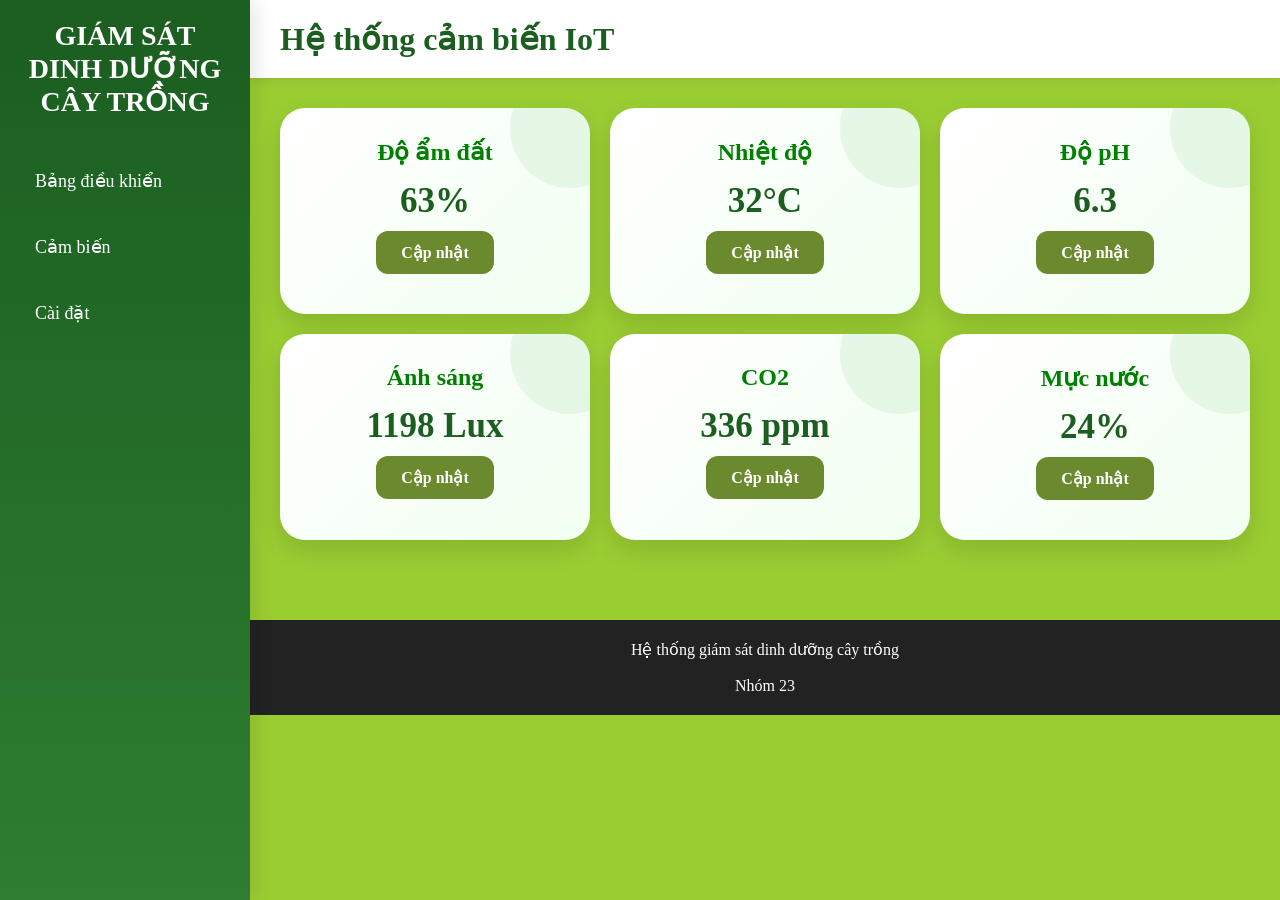
<file: cambien.html>
<!doctype html>
<html lang="vi">
  <head>
    <meta charset="UTF-8" />

    <meta name="viewport" content="width=device-width, initial-scale=1.0" />

    <title>Cảm biến hệ thống</title>

    <link rel="stylesheet" href="style.css" />
  </head>

  <body>
    <aside class="sidebar">
      <div class="logo">GIÁM SÁT DINH DƯỠNG CÂY TRỒNG</div>

      <ul>
        <li>
          <a href="index.html"> Bảng điều khiển </a>
        </li>

        <li>
          <a href="cambien.html"> Cảm biến </a>
        </li>

        <li>
          <a href="setting.html"> Cài đặt </a>
        </li>
      </ul>
    </aside>
    <div class="main-content">
      <header>
        <h1>Hệ thống cảm biến IoT</h1>
      </header>

      <section class="sensor-grid">
        <div class="sensor-box">
          <h2>Độ ẩm đất</h2>

          <p id="humidityValue">65%</p>

          <button class="btn" onclick="updateHumiditySensor()">Cập nhật</button>
        </div>

        <div class="sensor-box">
          <h2>Nhiệt độ</h2>

          <p id="tempValue">28°C</p>

          <button class="btn" onclick="updateTempSensor()">Cập nhật</button>
        </div>

        <div class="sensor-box">
          <h2>Độ pH</h2>

          <p id="phValue">6.5</p>

          <button class="btn" onclick="updatePHSensor()">Cập nhật</button>
        </div>

        <div class="sensor-box">
          <h2>Ánh sáng</h2>

          <p id="lightValue">850 Lux</p>

          <button class="btn" onclick="updateLightSensor()">Cập nhật</button>
        </div>

        <div class="sensor-box">
          <h2>CO2</h2>

          <p id="co2Value">420 ppm</p>

          <button class="btn" onclick="updateCO2Sensor()">Cập nhật</button>
        </div>

        <div class="sensor-box">
          <h2>Mực nước</h2>

          <p id="waterValue">75%</p>

          <button class="btn" onclick="updateWaterSensor()">Cập nhật</button>
        </div>
      </section>

      <footer>
        <p>Hệ thống giám sát dinh dưỡng cây trồng</p>
        <br />
        <p>Nhóm 23</p>
      </footer>
    </div>

    <script src="script.js"></script>
  </body>
</html>
</file>
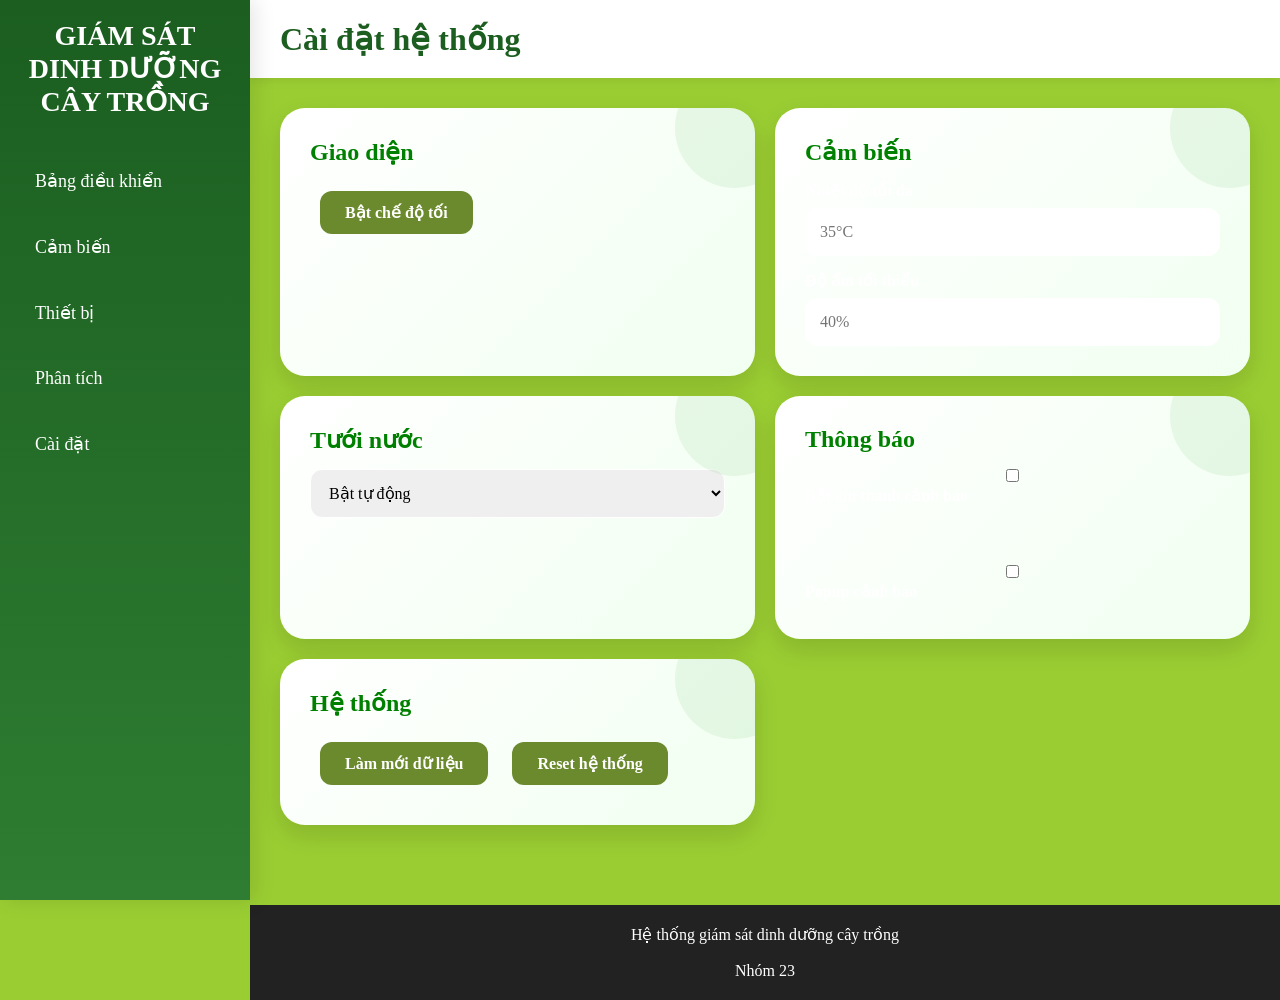
<file: setting.html>
<!doctype html>
<html lang="vi">
  <head>
    <meta charset="UTF-8" />

    <meta name="viewport" content="width=device-width, initial-scale=1.0" />

    <title>Cài đặt hệ thống giám sát dinh dưỡng cây trồng</title>

    <link rel="stylesheet" href="style.css" />
  </head>

  <body>
    <aside class="sidebar">
      <div class="logo">GIÁM SÁT DINH DƯỠNG CÂY TRỒNG</div>

      <ul>
        <li><a href="index.html">Bảng điều khiển</a></li>

        <li><a href="cambien.html">Cảm biến</a></li>

        <li><a href="thietbi.html">Thiết bị</a></li>

        <li><a href="phantich.html ">Phân tích</a></li>

        <li><a href="setting.html">Cài đặt</a></li>
      </ul>
    </aside>

    <div class="main-content">
      <header>
        <h1>Cài đặt hệ thống</h1>
      </header>

      <section class="settings-grid">
        <div class="setting-card">
          <h2>Giao diện</h2>

          <button class="btn" onclick="darkMode()">Bật chế độ tối</button>
        </div>

        <div class="setting-card">
          <h2>Cảm biến</h2>

          <label> Nhiệt độ tối đa </label>

          <input type="number" placeholder="35°C" />

          <label> Độ ẩm tối thiểu </label>

          <input type="number" placeholder="40%" />
        </div>

        <div class="setting-card">
          <h2>Tưới nước</h2>

          <select>
            <option>Bật tự động</option>

            <option>Tắt tự động</option>
          </select>
        </div>

        <div class="setting-card">
          <h2>Thông báo</h2>

          <label>
            <input type="checkbox" />

            Bật âm thanh cảnh báo
          </label>

          <br /><br />

          <label>
            <input type="checkbox" />

            Popup cảnh báo
          </label>
        </div>

        <div class="setting-card">
          <h2>Hệ thống</h2>

          <button class="btn">Làm mới dữ liệu</button>

          <button class="btn">Reset hệ thống</button>
        </div>
      </section>

      <footer>
        <p>Hệ thống giám sát dinh dưỡng cây trồng</p>
        <br />
        <p>Nhóm 23</p>
      </footer>
    </div>

    <script src="script.js"></script>
  </body>
</html>
</file>
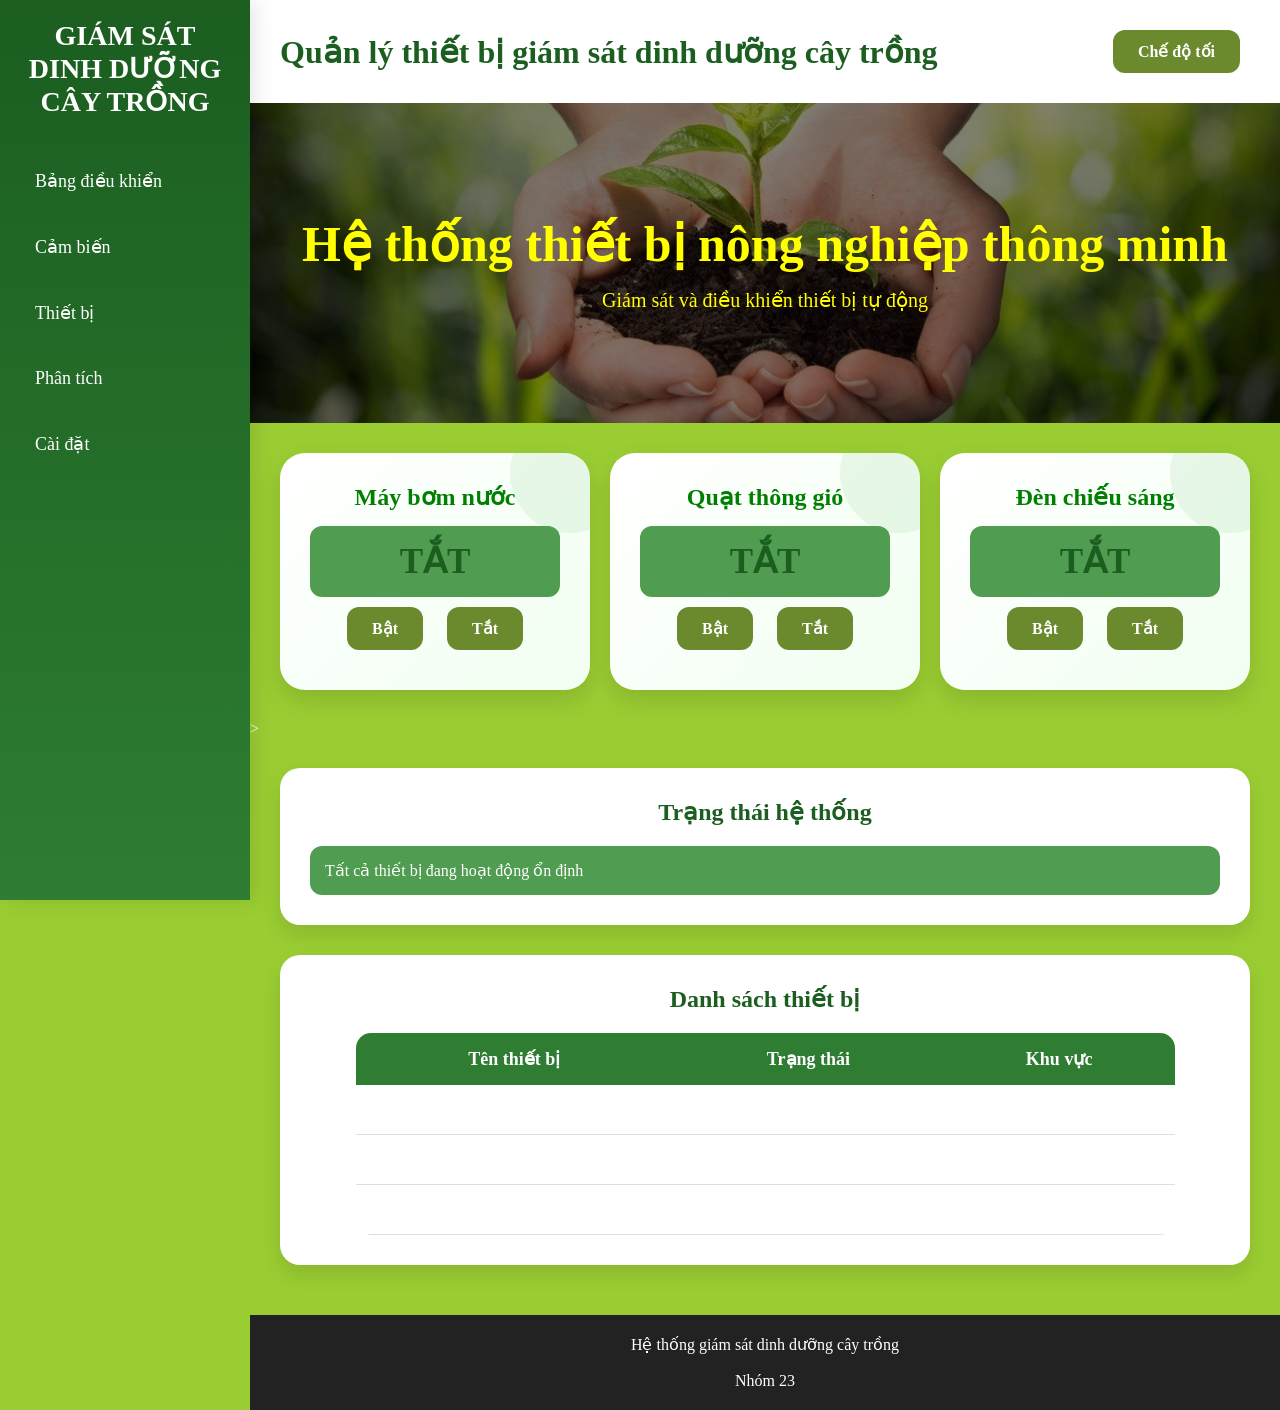
<file: thietbi.html>
<!doctype html>
<html lang="vi">
  <head>
    <meta charset="UTF-8" />

    <meta name="viewport" content="width=device-width, initial-scale=1.0" />

    <title>thiết bị hệ thống giám sát dinh dưỡng cây trồng</title>

    <link rel="stylesheet" href="style.css" />
  </head>

  <body>

    <aside class="sidebar">
      <div class="logo">GIÁM SÁT DINH DƯỠNG CÂY TRỒNG</div>
</div>

      <ul>
        <li><a href="index.html">Bảng điều khiển</a></li>

        <li><a href="cambien.html">Cảm biến</a></li>

        <li><a href="thietbi.html">Thiết bị</a></li>

        <li><a href="phantich.html">Phân tích</a></li>

        <li><a href="setting.html">Cài đặt</a></li>
      </ul>
    </aside>


    <div class="main-content">

      <header>
        <h1>Quản lý thiết bị giám sát dinh dưỡng cây trồng</h1>

        <button class="btn" onclick="darkMode()">Chế độ tối</button>
      </header>

      <section class="hero">
        <div class="hero-text">
          <h2>Hệ thống thiết bị nông nghiệp thông minh</h2>

          <p>Giám sát và điều khiển thiết bị tự động</p>
        </div>
      </section>

      <section class="sensor-grid">
   
        <div class="sensor-box">
          <h2>Máy bơm nước</h2>

          <p id="waterStatus">TẮT</p>

          <button class="btn" onclick="waterDeviceOn()">Bật</button>

          <button class="btn" onclick="waterDeviceOff()">Tắt</button>
        </div>

      
        <div class="sensor-box">
          <h2>Quạt thông gió</h2>

          <p id="fanStatus">TẮT</p>

          <button class="btn" onclick="fanOn()">Bật</button>

          <button class="btn" onclick="fanOff()">Tắt</button>
        </div>

     

        <div class="sensor-box">
          <h2>Đèn chiếu sáng</h2>

          <p id="lightStatus">TẮT</p>

          <button class="btn" onclick="lightOn()">Bật</button>

          <button class="btn" onclick="lightOff()">Tắt</button>
        </div>
      </section>

  >

      <section class="alert-section">
        <h2>Trạng thái hệ thống</h2>

        <div id="alert-box">Tất cả thiết bị đang hoạt động ổn định</div>
      </section>

      

     <section class="chart-section">

    <h2>Danh sách thiết bị</h2>

    <table class="device-table">

        <tr>
            <th>Tên thiết bị</th>
            <th>Trạng thái</th>
            <th>Khu vực</th>
        </tr>

        <tr>
            <td>Máy bơm nước</td>
            <td>Hoạt động</td>
            <td>Khu A</td>
        </tr>

        <tr>
            <td>Quạt thông gió</td>
            <td>Hoạt động</td>
            <td>Nhà kính</td>
        </tr>

        <tr>
            <td>Đèn LED</td>
            <td>Tắt</td>
            <td>Khu B</td>
        </tr>

    </table>

</section>


      <footer>
        <p>Hệ thống giám sát dinh dưỡng cây trồng</p>
        <br />
        <p>Nhóm 23</p>
      </footer>
    </div>
   <script src="script.js"></script>
  </body>
</html>
</file>
<file: style.css>
* {
  margin: 0;
  padding: 0;
  box-sizing: border-box;
  font-family: "Times New Roman", serif;
}

body {
  display: flex;
  background: yellowgreen;
  color: white;
  overflow-x: hidden;
}

.loading-screen {
  position: fixed;
  width: 100%;
  height: 100%;
  background: white;
  z-index: 9999;
  display: flex;
  flex-direction: column;
  justify-content: center;
  align-items: center;
}

.loader {
  width: 70px;
  height: 70px;
  border: 8px solid #ddd;
  border-top: 8px solid green;
  border-radius: 50%;
  animation: spin 1s linear infinite;
}

@keyframes spin {
  100% {
    transform: rotate(360deg);
  }
}

.sidebar {
  width: 250px;
  height: 100vh;
  background: linear-gradient(180deg, #1b5e20, #2e7d32);
  color: white;
  position: fixed;
  padding: 20px;
  box-shadow: 5px 0 20px rgba(0, 0, 0, 0.1);
}

.sidebar .logo {
  font-size: 28px;
  font-weight: bold;
  margin-bottom: 40px;
  text-align: center;
}

.sidebar ul {
  list-style: none;
}

.sidebar ul li {
  margin: 20px 0;
}

.sidebar ul li a {
  color: white;
  text-decoration: none;
  font-size: 18px;
  display: block;
  padding: 12px 15px;
  border-radius: 12px;
  transition: 0.3s;
}

.sidebar ul li a:hover {
  background: rgba(255, 255, 255, 0.15);
  color: yellow;
  transform: translateX(5px);
}

.main-content {
  margin-left: 250px;
  width: 100%;
}

header {
  background: white;
  padding: 20px 30px;
  display: flex;
  justify-content: space-between;
  align-items: center;
  box-shadow: 0 2px 10px rgba(0, 0, 0, 0.08);
}

header h1 {
  color: #1b5e20;
}

.hero {
  height: 320px;
  background:
    linear-gradient(rgba(0, 0, 0, 0.5), rgba(0, 0, 0, 0.5)),
    url("./images/slide1.jpg");
  background-size: cover;
  background-position: center;
  color: white;
  display: flex;
  justify-content: center;
  align-items: center;
  text-align: center;
}

.hero h2 {
  font-size: 50px;
  color: yellow;
  margin-bottom: 15px;
}

.hero p {
  font-size: 20px;

  color: yellow;
}

.btn {
  padding: 12px 25px;
  border: none;
  border-radius: 12px;
  background: rgb(107, 138, 46);
  color: white;
  cursor: pointer;
  margin: 10px;
  transition: 0.4s;
  font-size: 16px;
  font-weight: bold;
}

.btn:hover {
  transform: translateY(-5px);
  background: rgb(61, 145, 61);
  box-shadow: 0 10px 20px rgba(76, 175, 80, 0.3);
}

.stats-grid {
  display: grid;
  grid-template-columns: repeat(auto-fit, minmax(220px, 1fr));
  gap: 20px;
  padding: 30px;
}

.stat-card,
.sensor-card,
.team-card {
  background: white;
  padding: 30px;
  border-radius: 20px;
  box-shadow: 0 5px 20px rgba(0, 0, 0, 0.1);
  transition: 0.4s;
  text-align: center;
}

.stat-card:hover,
.sensor-card:hover,
.team-card:hover {
  transform: translateY(-8px);
}

.stat-card h3,
.sensor-card h3 {
  color: green;
  margin-bottom: 10px;
}

.stat-card p {
  font-size: 35px;
  color: green;
  font-weight: bold;
}

.dashboard-grid,
.settings-grid,
.sensor-grid,
.team-grid,
.analysis-grid {
  display: grid;
  gap: 20px;
  padding: 30px;
}

.dashboard-grid {
  grid-template-columns: repeat(auto-fit, minmax(280px, 1fr));
}

.settings-grid {
  grid-template-columns: repeat(auto-fit, minmax(320px, 1fr));
}

.sensor-grid {
  grid-template-columns: repeat(auto-fit, minmax(300px, 1fr));
}

.team-grid {
  grid-template-columns: repeat(auto-fit, minmax(250px, 1fr));
}

.analysis-grid {
  grid-template-columns: repeat(auto-fit, minmax(250px, 1fr));

  margin-top: 25px;

  padding: 0;
}

.setting-card,
.sensor-box,
.analysis-card {
  background: linear-gradient(135deg, #ffffff, #f1fff1);
  padding: 30px;

  border-radius: 25px;

  box-shadow: 0 10px 25px rgba(0, 0, 0, 0.12);

  transition: 0.4s;

  position: relative;

  overflow: hidden;
}

.setting-card::before,
.sensor-box::before {
  content: "";

  position: absolute;

  width: 120px;
  height: 120px;

  background: rgba(76, 175, 80, 0.1);

  border-radius: 50%;

  top: -40px;
  right: -40px;
}

.setting-card:hover,
.sensor-box:hover,
.analysis-card:hover {
  transform: translateY(-10px);
}

.setting-card h2,
.sensor-box h2,
.analysis-card h3 {
  color: green;

  margin-bottom: 15px;
}

.sensor-box {
  text-align: center;
}

.sensor-box p {
  font-size: 35px;

  font-weight: bold;

  color: #1b5e20;
}

.analysis-card p {
  color: white;

  line-height: 1.6;
}

.setting-card label {
  display: block;

  margin-top: 15px;

  margin-bottom: 8px;

  font-weight: bold;
}

.setting-card input,
.setting-card select {
  width: 100%;

  padding: 14px;

  border: 1px solid white;

  border-radius: 12px;

  font-size: 16px;
}

.setting-card input:focus,
.setting-card select:focus {
  outline: none;

  border-color: green;
}

.progress {
  width: 100%;

  height: 20px;

  background: white;

  border-radius: 20px;

  overflow: hidden;

  margin: 20px 0;
}

#humidity-bar,
#temp-bar,
#ph-bar {
  height: 100%;

  width: 50%;

  background: linear-gradient(90deg, rgb(76, 162, 76), #81c784);

  border-radius: 20px;
}

.chart-section,
.alert-section {
  background: white;

  margin: 30px;

  padding: 30px;

  border-radius: 20px;

  box-shadow: 0 10px 20px rgba(0, 0, 0, 0.1);
}

.chart-section h2,
.alert-section h2 {
  text-align: center;

  color: #1b5e20;

  margin-bottom: 20px;
}

.device-table,
.report-table {
  width: 90%;

  margin: 0 auto;

  border-collapse: collapse;

  text-align: center;

  overflow: hidden;

  border-radius: 15px;
}

.device-table th,
.report-table th {
  background: #2e7d32;

  color: white;

  padding: 15px;

  font-size: 18px;
}

.device-table td,
.report-table td {
  padding: 15px;

  border-bottom: 1px solid #ddd;

  background: white;
}

.device-table tr:hover,
.report-table tr:hover {
  background: #f1fff1;
}

#alert-box,
#waterStatus,
#fanStatus,
#lightStatus {
  background: rgb(80, 156, 80);

  padding: 15px;

  border-radius: 12px;
}

footer {
  background: #222;
  color: white;
  text-align: center;
  padding: 20px;
  margin-top: 50px;
}

.dark {
  background: #111;
  color: white;
}

.dark header,
.dark .stat-card,
.dark .sensor-card,
.dark .chart-section,
.dark .alert-section,
.dark .team-card,
.dark .setting-card,
.dark .sensor-box,
.dark .analysis-card {
  background: #222;

  color: white;
}

.dark .sensor-box h2,
.dark .sensor-box p,
.dark .setting-card h2,
.dark .analysis-card h3 {
  color: #90ee90;
}

.dark .setting-card input,
.dark .setting-card select {
  background: #333;

  color: white;

  border: 1px solid #555;
}

.dark #alert-box,
.dark #waterStatus,
.dark #fanStatus,
.dark #lightStatus {
  background: #333;
}

.dark .report-table td,
.dark .device-table td {
  background: #222;

  color: white;
}

.dark .report-table tr:hover,
.dark .device-table tr:hover {
  background: #333;
}

@media (max-width: 768px) {
  body {
    flex-direction: column;
  }

  .sidebar {
    width: 100%;

    height: auto;

    position: relative;
  }

  .main-content {
    margin-left: 0;
  }

  .hero h2 {
    font-size: 30px;
  }

  .sensor-box,
  .setting-card,
  .analysis-card {
    padding: 25px;
  }

  .sensor-box h2 {
    font-size: 22px;
  }

  .sensor-box p {
    font-size: 28px;
  }

  .chart-section,
  .alert-section {
    margin: 15px;
  }
}
.control-panel {
  top: 20px;
  text-align: center;
  right: 20px;
  text-align: center;
  background: green;
  color: yellow;
  padding: 10px 15px;
}
.btn {
  color: white;
}
</file>
